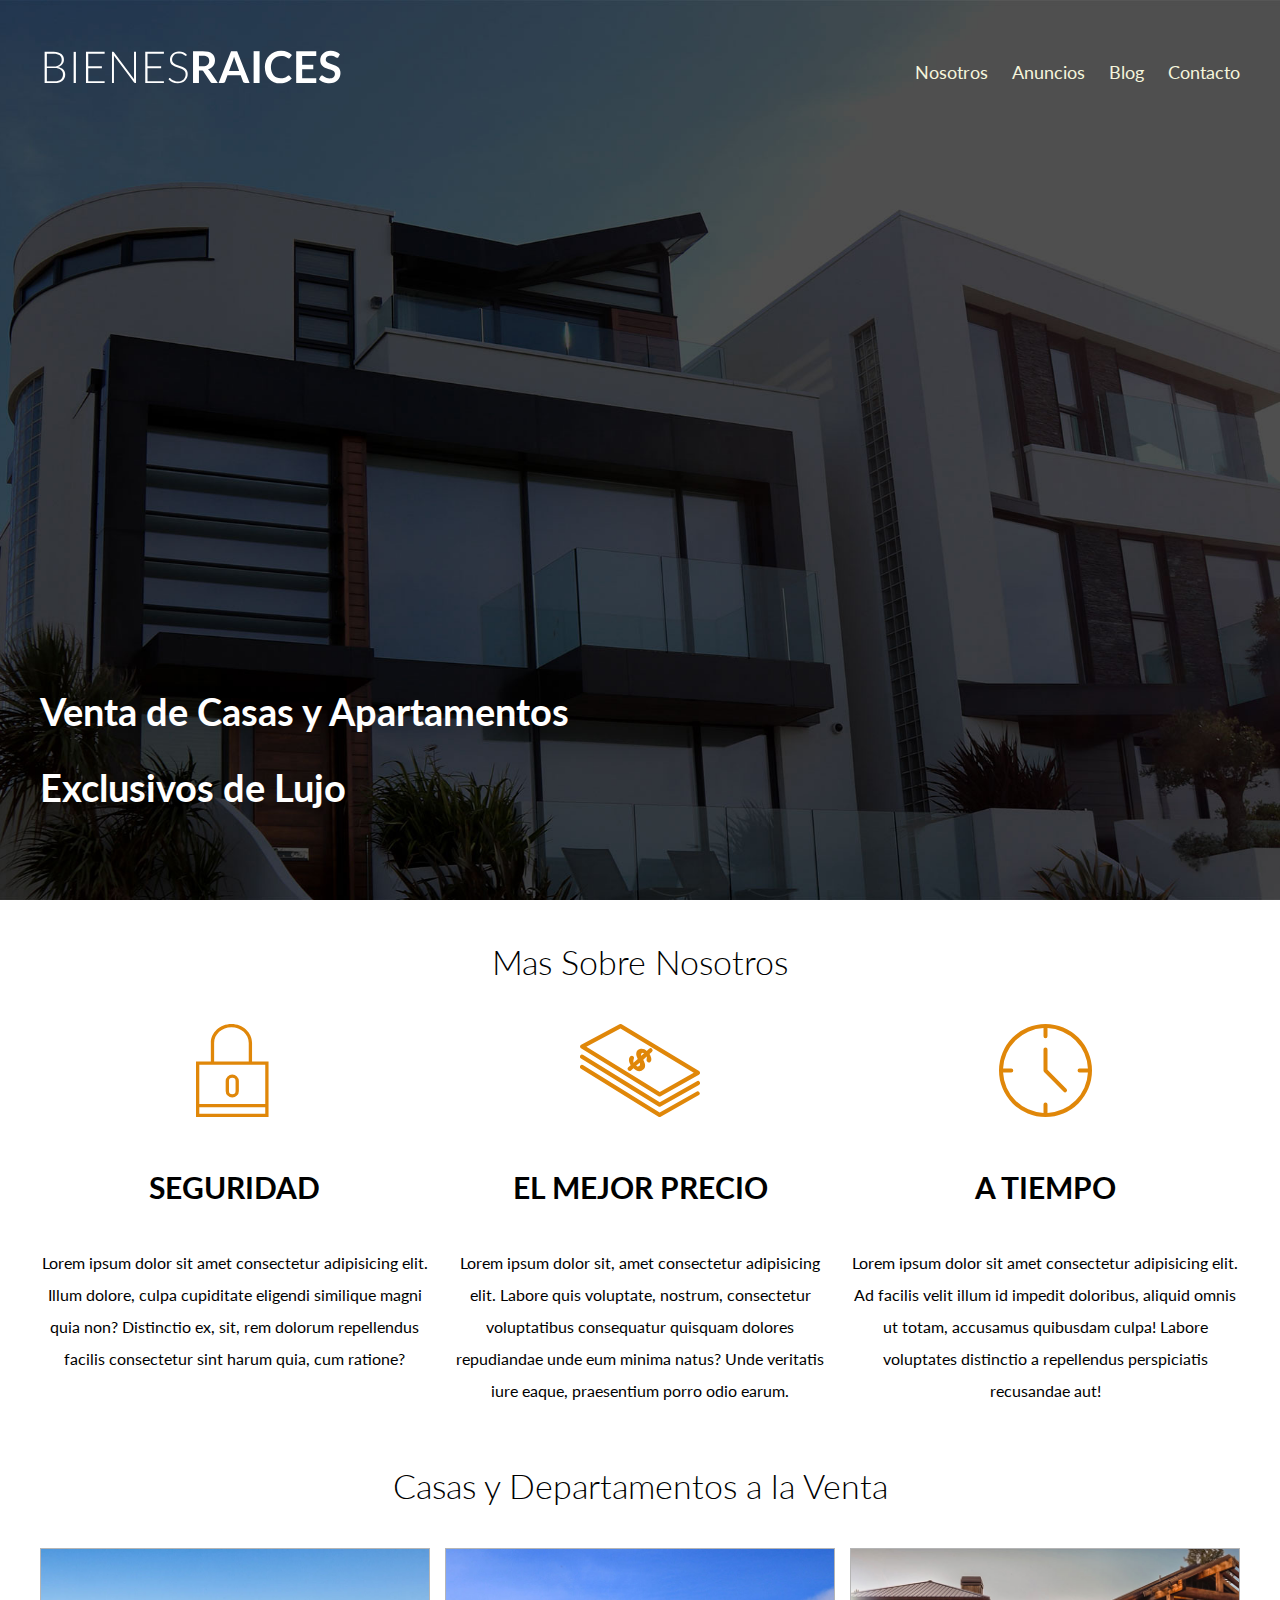
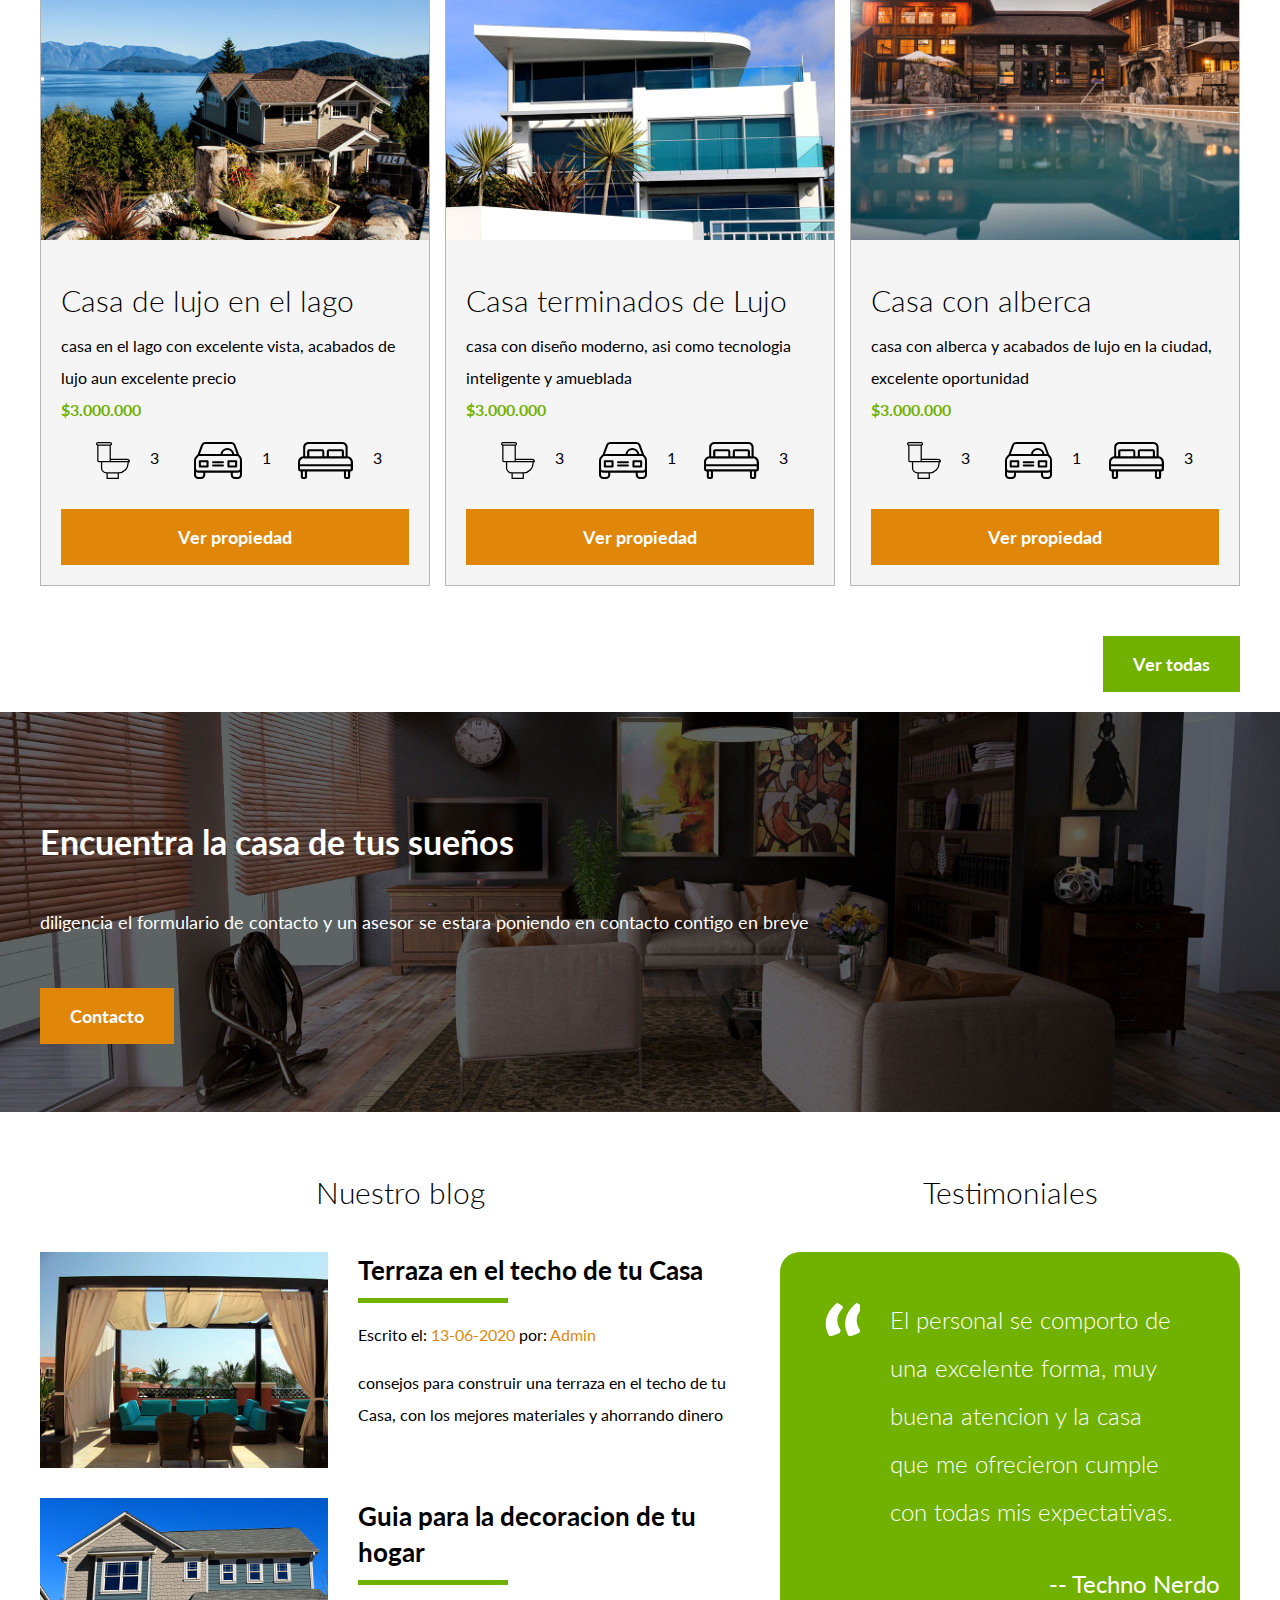
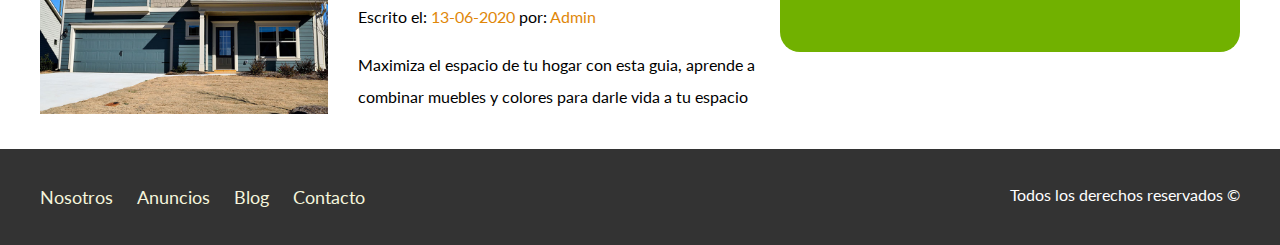
<file: index.html>
<!DOCTYPE html>
<html lang="es">
  <head>
    <meta charset="UTF-8" />
    <meta name="viewport" content="width=device-width, initial-scale=1.0" />
    <title>Bienes Raices</title>
    <link
      href="https://fonts.googleapis.com/css2?family=Lato:wght@300;400;700;900&display=swap"
      rel="stylesheet"/>
    <link rel="stylesheet" href="../css/normalize.css" />
    <link rel="stylesheet" href="../css/styles.css" />
  </head>
  <body>
    <header class="site-header inicio">
      <div class="contenedor contenido-header">
        <div class="barra">
          <a href="index.html" class="">
            <img src="../img/logo.svg" alt="Bienes Raices" />
          </a>

          <div class="mobile-menu">
            <a href="#navegacion">
              <img src="./img/barras.svg" alt="icono menu">
            </a>
          </div>
          
          <nav id="navegacion" class="navegacion">
            <a href="nosotros.html">Nosotros</a>
            <a href="anuncios.html">Anuncios</a>
            <a href="blog.html">Blog</a>
            <a href="contacto.html">Contacto</a>
          </nav>
        </div>
        <h1>Venta de Casas y Apartamentos Exclusivos de Lujo</h1>
      </div>
      <!-- final contenedor-->
    </header>

    <section class="seccion contenedor">
      <h2 class="fw-300 centrar-texto">Mas Sobre Nosotros</h2>
      <div class="iconos-nosotros">
        <div class="iconos">
          <img src="../img/icono1.svg" alt="Icono Seguridad" />
          <h3>seguridad</h3>
          <p>
            Lorem ipsum dolor sit amet consectetur adipisicing elit. Illum
            dolore, culpa cupiditate eligendi similique magni quia non?
            Distinctio ex, sit, rem dolorum repellendus facilis consectetur sint
            harum quia, cum ratione?
          </p>
        </div>
        <!--fin seccion seguridad-->
        <div class="iconos">
          <img src="../img/icono2.svg" alt="Icono Mejor Precio" />
          <h3>el mejor precio</h3>
          <p>
            Lorem ipsum dolor sit, amet consectetur adipisicing elit. Labore
            quis voluptate, nostrum, consectetur voluptatibus consequatur
            quisquam dolores repudiandae unde eum minima natus? Unde veritatis
            iure eaque, praesentium porro odio earum.
          </p>
        </div>
        <!--fin seccion Mejor Precio-->
        <div class="iconos">
          <img src="../img/icono3.svg" alt="Icono A Tiempo" />
          <h3>a tiempo</h3>
          <p>
            Lorem ipsum dolor sit amet consectetur adipisicing elit. Ad facilis
            velit illum id impedit doloribus, aliquid omnis ut totam, accusamus
            quibusdam culpa! Labore voluptates distinctio a repellendus
            perspiciatis recusandae aut!
          </p>
        </div>
      </div>
    </section>
    <!--Fin seccion mas sobre nosotros-->

    <main class="seccion contenedor">
      <h2 class="fw-300 centrar-texto">Casas y Departamentos a la Venta</h2>
      <div class="contenedor-anuncios">
        <div class="anuncios">
          <img src="../img/anuncio1.jpg" alt="" />
          <div class="contenido-anuncios">
            <h3 class="fw-300">Casa de lujo en el lago</h3>
            <p>
              casa en el lago con excelente vista, acabados de lujo aun
              excelente precio
            </p>
            <p class="precio">$3.000.000</p>
            <ul class="iconos-caracteristicas">
              <li>
                <img src="../img/icono_wc.svg" alt="" />
                <p>3</p>
              </li>
              <li>
                <img src="../img/icono_estacionamiento.svg" alt="" />
                <p>1</p>
              </li>
              <li>
                <img src="../img/icono_dormitorio.svg" alt="" />
                <p>3</p>
              </li>
            </ul>
            <a href="anuncio.html" class="boton boton-amarillo d-block">Ver propiedad</a>
          </div>
        </div>
        <div class="anuncios">
          <img src="../img/anuncio2.jpg" alt="" />
          <div class="contenido-anuncios">
            <h3 class="fw-300">Casa terminados de Lujo</h3>
            <p>
              casa con diseño moderno, asi como tecnologia inteligente y
              amueblada
            </p>
            <p class="precio">$3.000.000</p>
            <ul class="iconos-caracteristicas">
              <li>
                <img src="../img/icono_wc.svg" alt="" />
                <p>3</p>
              </li>
              <li>
                <img src="../img/icono_estacionamiento.svg" alt="" />
                <p>1</p>
              </li>
              <li>
                <img src="../img/icono_dormitorio.svg" alt="" />
                <p>3</p>
              </li>
            </ul>
            <a href="anuncio.html" class="boton boton-amarillo d-block">Ver propiedad</a>
          </div>
        </div>
        <div class="anuncios">
          <img src="../img/anuncio3.jpg" alt="" />
          <div class="contenido-anuncios">
            <h3 class="fw-300">Casa con alberca</h3>
            <p>
              casa con alberca y acabados de lujo en la ciudad, excelente
              oportunidad
            </p>
            <p class="precio">$3.000.000</p>
            <ul class="iconos-caracteristicas">
              <li>
                <img src="../img/icono_wc.svg" alt="" />
                <p>3</p>
              </li>
              <li>
                <img src="../img/icono_estacionamiento.svg" alt="" />
                <p>1</p>
              </li>
              <li>
                <img src="../img/icono_dormitorio.svg" alt="" />
                <p>3</p>
              </li>
            </ul>
            <a href="anuncio.html" class="boton boton-amarillo d-block">Ver propiedad</a>
          </div>
        </div>
      </div>
      <div class="ver-todas">
        <a href="anuncios.html" class="boton boton-verde">Ver todas</a>
      </div>
    </main>
    <!--final del main-->

    <section class="imagen-contacto">
      <div class="contenedor contenido-contacto">
        <h2>Encuentra la casa de tus sueños</h2>
        <p>
          diligencia el formulario de contacto y un asesor se estara poniendo en
          contacto contigo en breve
        </p>
        <a href="contacto.html" class="boton boton-amarillo">Contacto</a>
      </div>
    </section><!--final Encuentra la casa de tus sueños-->

    <div class="seccion-inferior contenedor seccion">
      <section class="blog">
        <h3 class="centrar-texto fw-300">Nuestro blog</h3>
        <article class="entrada-blog">
          <div class="imagen">
            <img src="../img/blog1.jpg" alt="" />
          </div>

          <div class="texto-entrada">
            <a href=entrada.html">
              <h4>Terraza en el techo de tu Casa</h4>
            </a>
            <p>Escrito el: <span>13-06-2020</span> por: <span>Admin</span></p>
            <p>
              consejos para construir una terraza en el techo de tu Casa, con
              los mejores materiales y ahorrando dinero
            </p>
          </div>
        </article>

        <article class="entrada-blog">
          <div class="imagen">
            <img src="../img/anuncio4.jpg" alt="" />
          </div>

          <div class="texto-entrada">
            <a href="entrada.html">
              <h4>Guia para la decoracion de tu hogar</h4>
            </a>
            <p>Escrito el: <span>13-06-2020</span> por: <span>Admin</span></p>
            <p>
              Maximiza el espacio de tu hogar con esta guia, aprende a combinar
              muebles y colores para darle vida a tu espacio
            </p>
          </div>
        </article>
      </section>
      <!--fin seccion Nuestro Blog-->

      <section class="testimoniales">
        <h3 class="centrar-texto fw-300">Testimoniales</h3>
        <div class="testimonial">
          <blockquote>
            El personal se comporto de una excelente forma, muy buena atencion y
            la casa que me ofrecieron cumple con todas mis expectativas.
          </blockquote>
          <p>-- Techno Nerdo</p>
        </div>       
      </section>
      <!--final seccion testimoniales-->
    </div>

    <footer class="site-footer seccion">
      <div class="contenedor contenedor-footer">
        <nav class="navegacion">
          <a href="nosotros.html">Nosotros</a>
          <a href="anuncios.html">Anuncios</a>
          <a href="blog.html">Blog</a>
          <a href="contacto.html">Contacto</a>
        </nav>
        <p class="copyright">Todos los derechos reservados &copy;</p>
      </div>
    </footer>
  </body>
</html>
</file>
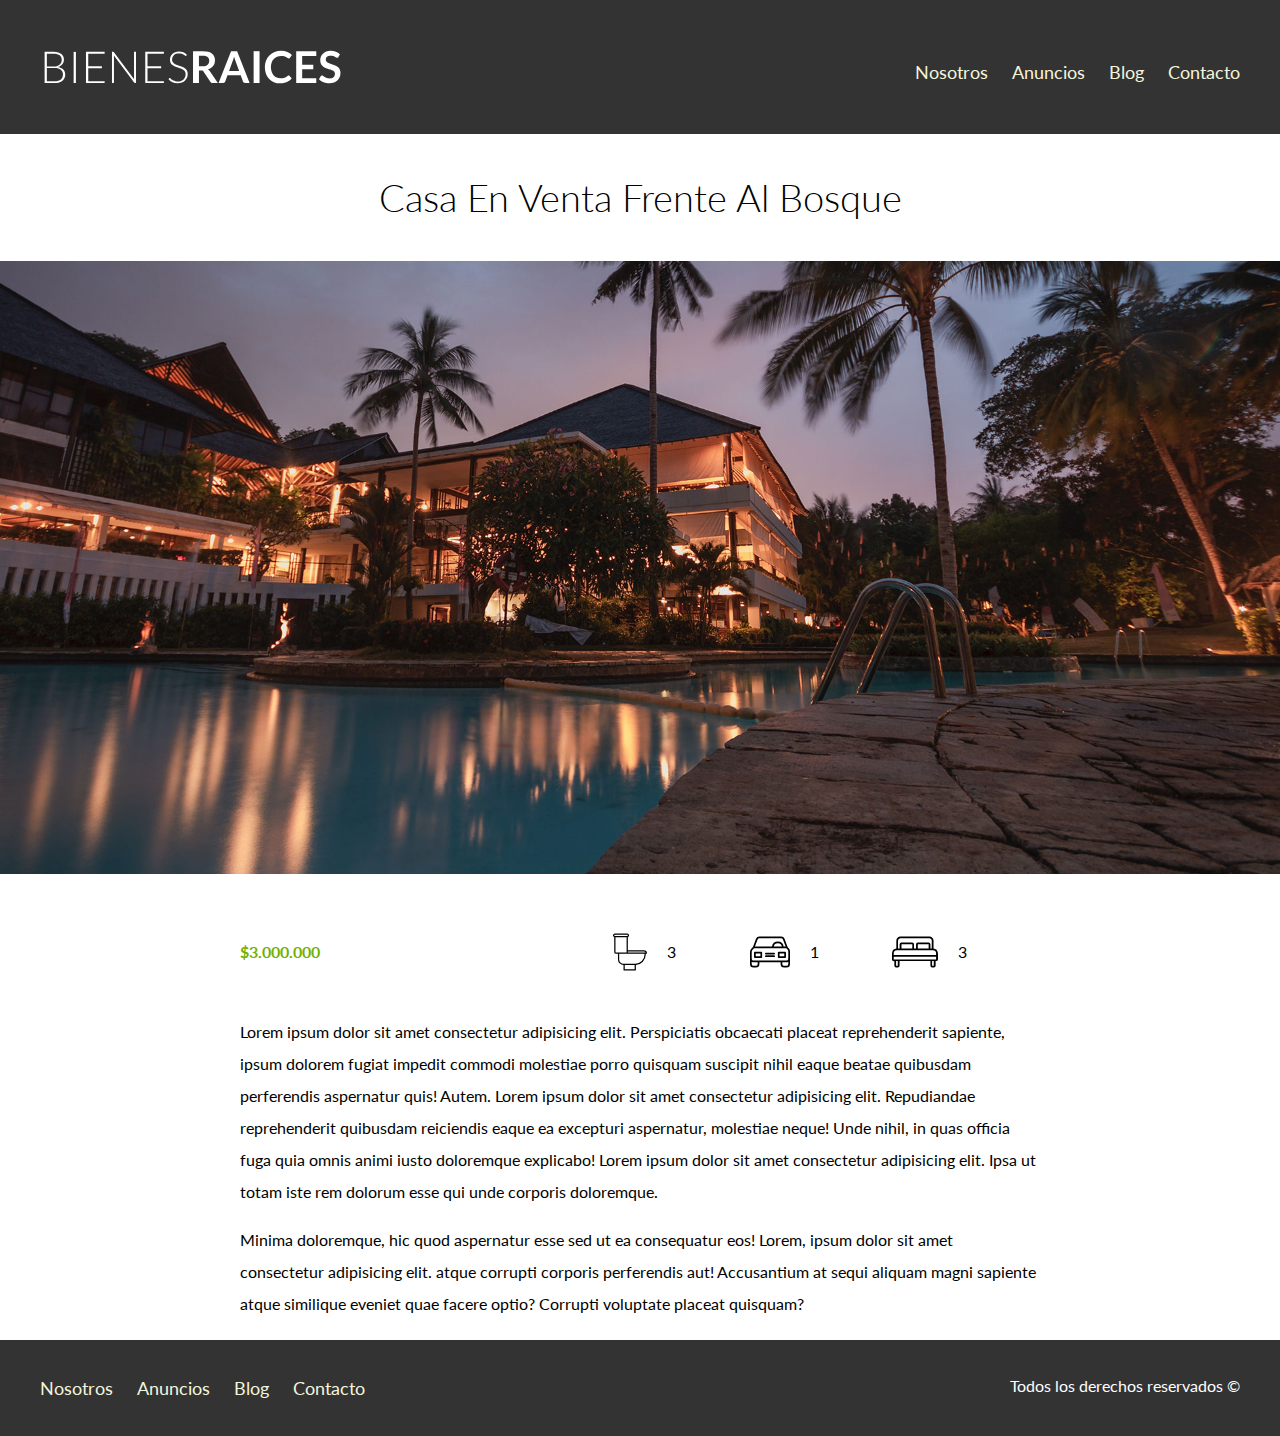
<file: anuncio.html>
<!DOCTYPE html>
<html lang="es">
  <head>
    <meta charset="UTF-8" />
    <meta name="viewport" content="width=device-width, initial-scale=1.0" />
    <title>Anuncios</title>
    <link
      href="https://fonts.googleapis.com/css2?family=Lato:wght@300;400;700;900&display=swap"
      rel="stylesheet"
    />
    <link rel="stylesheet" href="../css/normalize.css" />
    <link rel="stylesheet" href="../css/styles.css" />
  </head>
  <body>
    <header class="site-header">
      <div class="contenedor contenido-header">
        <div class="barra">
          <a href="index.html" class="">
            <img src="../img/logo.svg" alt="Bienes Raices" />
          </a>
          <div class="mobile-menu">
            <a href="#navegacion">
              <img src="./img/barras.svg" alt="icono menu" />
            </a>
          </div>

          <nav id="navegacion" class="navegacion">
            <a href="nosotros.html">Nosotros</a>
            <a href="anuncios.html">Anuncios</a>
            <a href="blog.html">Blog</a>
            <a href="contacto.html">Contacto</a>
          </nav>
        </div>
      </div>
      <!-- final contenedor-->
    </header>

    <h1 class="fw-300 centrar-texto">Casa En Venta Frente Al Bosque</h1>
    <img src="../img/destacada.jpg" alt="" />

    <main class="contenedor seccion contenido-centrado">
      <div class="resumen-propiedad">
        <p class="precio">$3.000.000</p>
        <ul class="iconos-caracteristicas">
          <li>
            <img src="../img/icono_wc.svg" alt="" />
            <p>3</p>
          </li>
          <li>
            <img src="../img/icono_estacionamiento.svg" alt="" />
            <p>1</p>
          </li>
          <li>
            <img src="../img/icono_dormitorio.svg" alt="" />
            <p>3</p>
          </li>
        </ul>
      </div>
      <!-- resumen propiedad -->
      <p>
        Lorem ipsum dolor sit amet consectetur adipisicing elit. Perspiciatis
        obcaecati placeat reprehenderit sapiente, ipsum dolorem fugiat impedit
        commodi molestiae porro quisquam suscipit nihil eaque beatae quibusdam
        perferendis aspernatur quis! Autem. Lorem ipsum dolor sit amet
        consectetur adipisicing elit. Repudiandae reprehenderit quibusdam
        reiciendis eaque ea excepturi aspernatur, molestiae neque! Unde nihil,
        in quas officia fuga quia omnis animi iusto doloremque explicabo! Lorem
        ipsum dolor sit amet consectetur adipisicing elit. Ipsa ut totam iste
        rem dolorum esse qui unde corporis doloremque.
      </p>

      <p>
        Minima doloremque, hic quod aspernatur esse sed ut ea consequatur eos!
        Lorem, ipsum dolor sit amet consectetur adipisicing elit. atque corrupti
        corporis perferendis aut! Accusantium at sequi aliquam magni sapiente
        atque similique eveniet quae facere optio? Corrupti voluptate placeat
        quisquam?
      </p>
    </main>

    <footer class="site-footer seccion">
      <div class="contenedor contenedor-footer">
        <nav class="navegacion">
          <a href="nosotros.html">Nosotros</a>
          <a href="anuncios.html">Anuncios</a>
          <a href="blog.html">Blog</a>
          <a href="contacto.html">Contacto</a>
        </nav>
        <p class="copyright">Todos los derechos reservados &copy;</p>
      </div>
    </footer>
  </body>
</html>
</file>
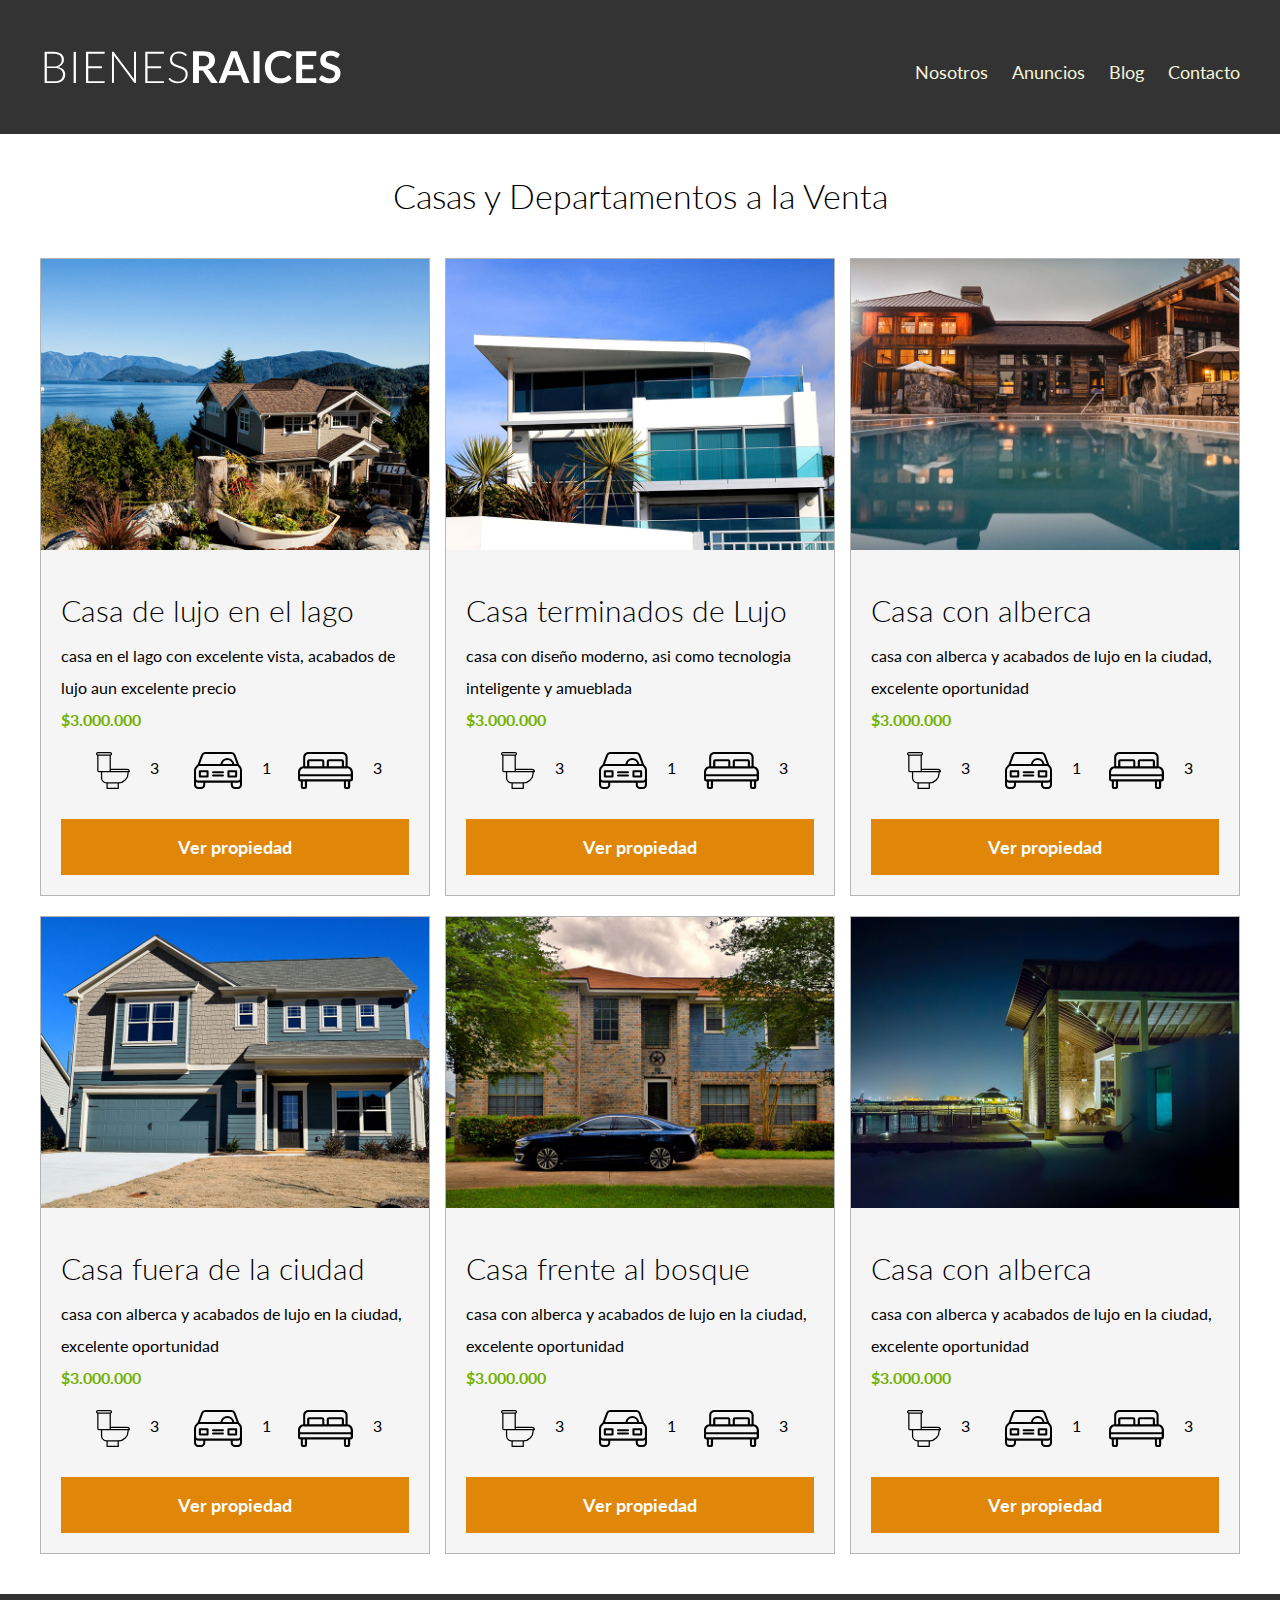
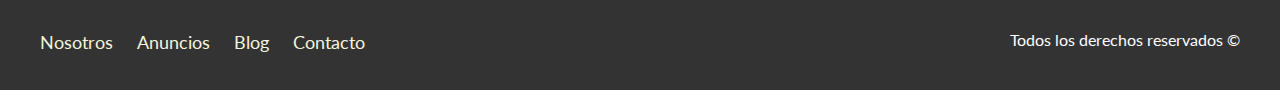
<file: anuncios.html>
<!DOCTYPE html>
<html lang="es">
  <head>
    <meta charset="UTF-8" />
    <meta name="viewport" content="width=device-width, initial-scale=1.0" />
    <title>Anuncios</title>
    <link
      href="https://fonts.googleapis.com/css2?family=Lato:wght@300;400;700;900&display=swap"
      rel="stylesheet"
    />
    <link rel="stylesheet" href="../css/normalize.css" />
    <link rel="stylesheet" href="../css/styles.css" />
  </head>
  <body>
    <header class="site-header">
      <div class="contenedor contenido-header">
        <div class="barra">
          <a href="index.html" class="">
            <img src="../img/logo.svg" alt="Bienes Raices" />
          </a>
          <div class="mobile-menu">
            <a href="#navegacion">
              <img src="./img/barras.svg" alt="icono menu" />
            </a>
          </div>

          <nav id="navegacion" class="navegacion">
            <a href="nosotros.html">Nosotros</a>
            <a href="anuncios.html">Anuncios</a>
            <a href="blog.html">Blog</a>
            <a href="contacto.html">Contacto</a>
          </nav>
        </div>
      </div>
      <!-- final contenedor-->
    </header>

    <main class="seccion contenedor">
      <h2 class="fw-300 centrar-texto">Casas y Departamentos a la Venta</h2>
      <div class="contenedor-anuncios">
        <div class="anuncios">
          <img src="../img/anuncio1.jpg" alt="" />
          <div class="contenido-anuncios">
            <h3 class="fw-300">Casa de lujo en el lago</h3>
            <p>
              casa en el lago con excelente vista, acabados de lujo aun
              excelente precio
            </p>
            <p class="precio">$3.000.000</p>
            <ul class="iconos-caracteristicas">
              <li>
                <img src="../img/icono_wc.svg" alt="" />
                <p>3</p>
              </li>
              <li>
                <img src="../img/icono_estacionamiento.svg" alt="" />
                <p>1</p>
              </li>
              <li>
                <img src="../img/icono_dormitorio.svg" alt="" />
                <p>3</p>
              </li>
            </ul>
            <a href="#" class="boton boton-amarillo d-block">Ver propiedad</a>
          </div>
        </div>
        <div class="anuncios">
          <img src="../img/anuncio2.jpg" alt="" />
          <div class="contenido-anuncios">
            <h3 class="fw-300">Casa terminados de Lujo</h3>
            <p>
              casa con diseño moderno, asi como tecnologia inteligente y
              amueblada
            </p>
            <p class="precio">$3.000.000</p>
            <ul class="iconos-caracteristicas">
              <li>
                <img src="../img/icono_wc.svg" alt="" />
                <p>3</p>
              </li>
              <li>
                <img src="../img/icono_estacionamiento.svg" alt="" />
                <p>1</p>
              </li>
              <li>
                <img src="../img/icono_dormitorio.svg" alt="" />
                <p>3</p>
              </li>
            </ul>
            <a href="#" class="boton boton-amarillo d-block">Ver propiedad</a>
          </div>
        </div>
        <div class="anuncios">
          <img src="../img/anuncio3.jpg" alt="" />
          <div class="contenido-anuncios">
            <h3 class="fw-300">Casa con alberca</h3>
            <p>
              casa con alberca y acabados de lujo en la ciudad, excelente
              oportunidad
            </p>
            <p class="precio">$3.000.000</p>
            <ul class="iconos-caracteristicas">
              <li>
                <img src="../img/icono_wc.svg" alt="" />
                <p>3</p>
              </li>
              <li>
                <img src="../img/icono_estacionamiento.svg" alt="" />
                <p>1</p>
              </li>
              <li>
                <img src="../img/icono_dormitorio.svg" alt="" />
                <p>3</p>
              </li>
            </ul>
            <a href="#" class="boton boton-amarillo d-block">Ver propiedad</a>
          </div>
        </div>
        <div class="anuncios">
          <img src="../img/anuncio4.jpg" alt="" />
          <div class="contenido-anuncios">
            <h3 class="fw-300">Casa fuera de la ciudad</h3>
            <p>
              casa con alberca y acabados de lujo en la ciudad, excelente
              oportunidad
            </p>
            <p class="precio">$3.000.000</p>
            <ul class="iconos-caracteristicas">
              <li>
                <img src="../img/icono_wc.svg" alt="" />
                <p>3</p>
              </li>
              <li>
                <img src="../img/icono_estacionamiento.svg" alt="" />
                <p>1</p>
              </li>
              <li>
                <img src="../img/icono_dormitorio.svg" alt="" />
                <p>3</p>
              </li>
            </ul>
            <a href="#" class="boton boton-amarillo d-block">Ver propiedad</a>
          </div>
        </div>
        <div class="anuncios">
          <img src="../img/anuncio5.jpg" alt="" />
          <div class="contenido-anuncios">
            <h3 class="fw-300">Casa frente al bosque</h3>
            <p>
              casa con alberca y acabados de lujo en la ciudad, excelente
              oportunidad
            </p>
            <p class="precio">$3.000.000</p>
            <ul class="iconos-caracteristicas">
              <li>
                <img src="../img/icono_wc.svg" alt="" />
                <p>3</p>
              </li>
              <li>
                <img src="../img/icono_estacionamiento.svg" alt="" />
                <p>1</p>
              </li>
              <li>
                <img src="../img/icono_dormitorio.svg" alt="" />
                <p>3</p>
              </li>
            </ul>
            <a href="#" class="boton boton-amarillo d-block">Ver propiedad</a>
          </div>
        </div>
        <div class="anuncios">
          <img src="../img/anuncio6.jpg" alt="" />
          <div class="contenido-anuncios">
            <h3 class="fw-300">Casa con alberca</h3>
            <p>
              casa con alberca y acabados de lujo en la ciudad, excelente
              oportunidad
            </p>
            <p class="precio">$3.000.000</p>
            <ul class="iconos-caracteristicas">
              <li>
                <img src="../img/icono_wc.svg" alt="" />
                <p>3</p>
              </li>
              <li>
                <img src="../img/icono_estacionamiento.svg" alt="" />
                <p>1</p>
              </li>
              <li>
                <img src="../img/icono_dormitorio.svg" alt="" />
                <p>3</p>
              </li>
            </ul>
            <a href="#" class="boton boton-amarillo d-block">Ver propiedad</a>
          </div>
        </div>
      </div>
    </main>
    <!--final del main-->

    <footer class="site-footer seccion">
      <div class="contenedor contenedor-footer">
        <nav class="navegacion">
          <a href="nosotros.html">Nosotros</a>
          <a href="anuncios.html">Anuncios</a>
          <a href="blog.html">Blog</a>
          <a href="contacto.html">Contacto</a>
        </nav>
        <p class="copyright">Todos los derechos reservados &copy;</p>
      </div>
    </footer>
  </body>
</html>
</file>
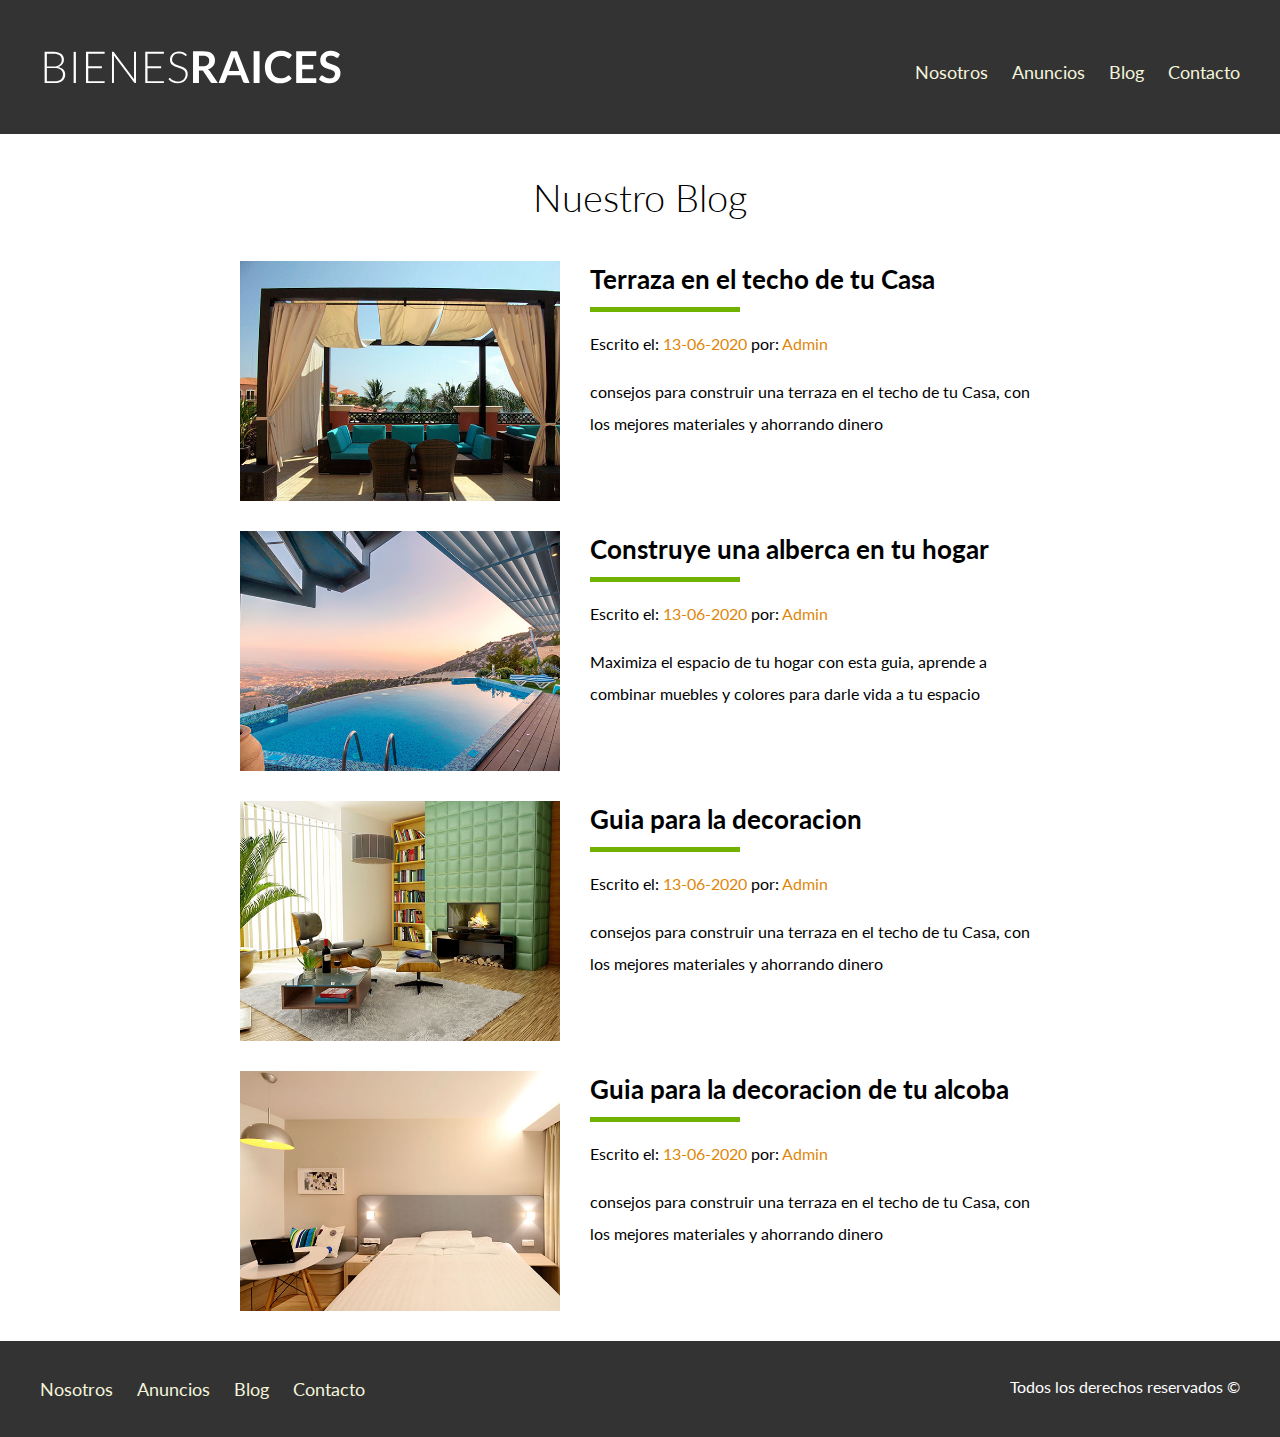
<file: blog.html>
<!DOCTYPE html>
<html lang="es">
  <head>
    <meta charset="UTF-8" />
    <meta name="viewport" content="width=device-width, initial-scale=1.0" />
    <title>Blog</title>
    <link
      href="https://fonts.googleapis.com/css2?family=Lato:wght@300;400;700;900&display=swap"
      rel="stylesheet"
    />
    <link rel="stylesheet" href="../css/normalize.css" />
    <link rel="stylesheet" href="../css/styles.css" />
  </head>
  <body>
    <header class="site-header">
      <div class="contenedor contenido-header">
        <div class="barra">
          <a href="index.html" class="">
            <img src="../img/logo.svg" alt="Bienes Raices" />
          </a>
         <div class="mobile-menu">
            <a href="#navegacion">
              <img src="./img/barras.svg" alt="icono menu">
            </a>
          </div>
          
          <nav id="navegacion" class="navegacion">
            <a href="nosotros.html">Nosotros</a>
            <a href="anuncios.html">Anuncios</a>
            <a href="blog.html">Blog</a>
            <a href="contacto.html">Contacto</a>
          </nav>
        </div>
      </div>
      <!-- final contenedor-->
    </header>

    <main class="contenedor seccion contenido-centrado">
      <h1 class="fw-300 centrar-texto">Nuestro Blog</h1>
       <article class="entrada-blog">
          <div class="imagen">
            <img src="../img/blog1.jpg" alt="" />
          </div>

          <div class="texto-entrada">
            <a href="entrada.html">
              <h4>Terraza en el techo de tu Casa</h4>
            </a>
            <p>Escrito el: <span>13-06-2020</span> por: <span>Admin</span></p>
            <p>
              consejos para construir una terraza en el techo de tu Casa, con
              los mejores materiales y ahorrando dinero
            </p>
          </div>
        </article>

        <article class="entrada-blog">
          <div class="imagen">
            <img src="../img/blog2.jpg" alt="" />
          </div>

          <div class="texto-entrada">
            <a href="entrada.html">
              <h4>Construye una alberca en tu hogar</h4>
            </a>
            <p>Escrito el: <span>13-06-2020</span> por: <span>Admin</span></p>
            <p>
              Maximiza el espacio de tu hogar con esta guia, aprende a combinar
              muebles y colores para darle vida a tu espacio
            </p>
          </div>
        </article>

        <article class="entrada-blog">
          <div class="imagen">
            <img src="../img/blog3.jpg" alt="" />
          </div>

          <div class="texto-entrada">
            <a href="entrada.html">
              <h4>Guia para la decoracion</h4>
            </a>
            <p>Escrito el: <span>13-06-2020</span> por: <span>Admin</span></p>
            <p>
              consejos para construir una terraza en el techo de tu Casa, con
              los mejores materiales y ahorrando dinero
            </p>
          </div>
        </article>

        <article class="entrada-blog">
          <div class="imagen">
            <img src="../img/blog4.jpg" alt="" />
          </div>

          <div class="texto-entrada">
            <a href="entrada.html"">
              <h4>Guia para la decoracion de tu alcoba</h4>
            </a>
            <p>Escrito el: <span>13-06-2020</span> por: <span>Admin</span></p>
            <p>
              consejos para construir una terraza en el techo de tu Casa, con
              los mejores materiales y ahorrando dinero
            </p>
          </div>
        </article>
    </main>

    <footer class="site-footer seccion">
      <div class="contenedor contenedor-footer">
        <nav class="navegacion">
          <a href="nosotros.html">Nosotros</a>
          <a href="anuncios.html">Anuncios</a>
          <a href="blog.html">Blog</a>
          <a href="contacto.html">Contacto</a>
        </nav>
        <p class="copyright">Todos los derechos reservados &copy;</p>
      </div>
    </footer>
  </body>
</html>
</file>
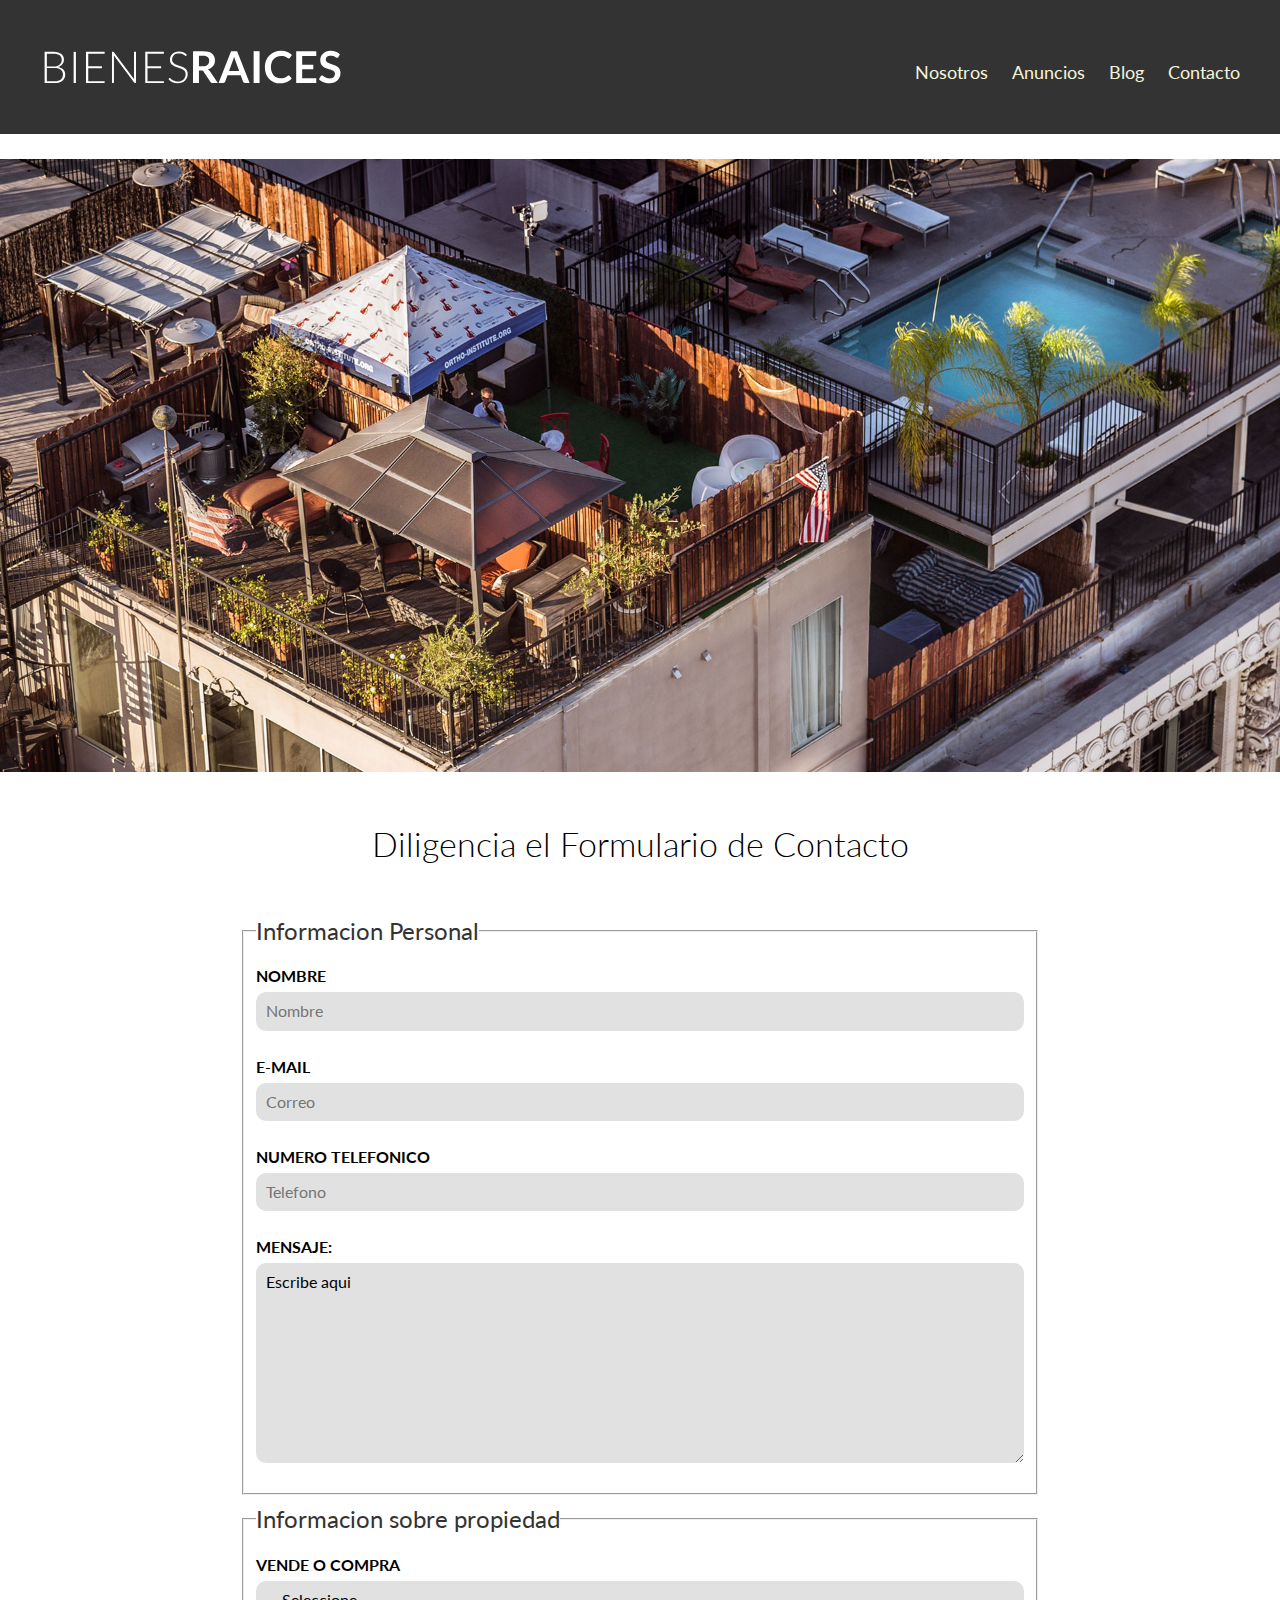
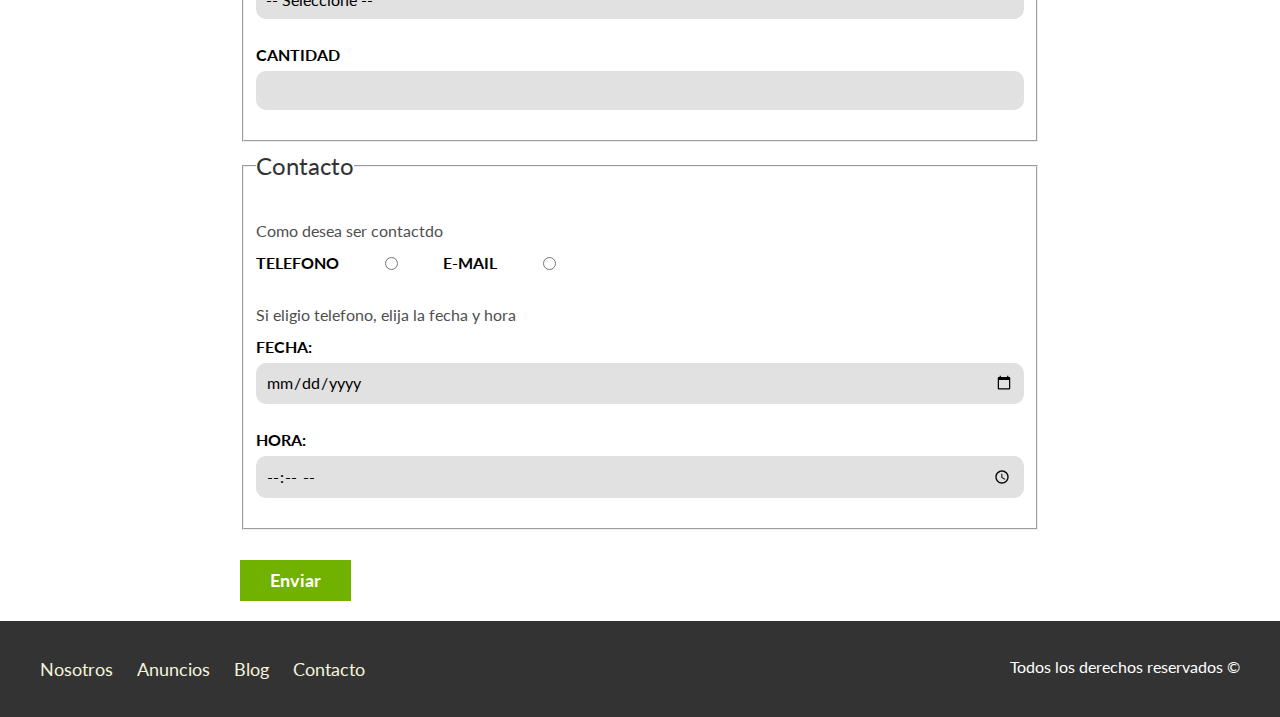
<file: contacto.html>
<!DOCTYPE html>
<html lang="es">
  <head>
    <meta charset="UTF-8" />
    <meta name="viewport" content="width=device-width, initial-scale=1.0" />
    <title>Contacto</title>
    <link
      href="https://fonts.googleapis.com/css2?family=Lato:wght@300;400;700;900&display=swap"
      rel="stylesheet"
    />
    <link rel="stylesheet" href="../css/normalize.css" />
    <link rel="stylesheet" href="../css/styles.css" />
  </head>
  <body>
    <header class="site-header">
      <div class="contenedor contenido-header">
        <div class="barra">
          <a href="index.html" class="">
            <img src="../img/logo.svg" alt="Bienes Raices" />
          </a>
          <div class="mobile-menu">
            <a href="#navegacion">
              <img src="./img/barras.svg" alt="icono menu">
            </a>
          </div>
          
          <nav id="navegacion" class="navegacion">
            <a href="nosotros.html">Nosotros</a>
            <a href="anuncios.html">Anuncios</a>
            <a href="blog.html">Blog</a>
            <a href="contacto.html">Contacto</a>
          </nav>
        </div>
      </div>
      <!-- final contenedor-->
    </header>

    <h1 class="fw-300 centrar-texto"></h1>
    <img src="../img/destacada3.jpg" alt="imagen principal" />

    <main class="contenedor seccion contenido-centrado">
      <h2 class="fw-300 centrar-texto">Diligencia el Formulario de Contacto</h2>

      <form action="">
        <fieldset>
          <legend>Informacion Personal</legend>
          <label for="nombre">Nombre</label>
          <input type="text" id="nombre" placeholder="Nombre" />

          <label for="email">E-Mail</label>
          <input type="email" id="email" placeholder="Correo" />

          <label for="phone">Numero Telefonico</label>
          <input type="tel" id="phone" placeholder="Telefono" />

          <label for="mensaje">Mensaje: </label>
          <textarea name="" id="mensaje" cols="30" rows="10">
Escribe aqui</textarea
          >
        </fieldset>

        <fieldset>
          <legend>Informacion sobre propiedad</legend>
          <label for="opciones">Vende o Compra</label>
          <select name="" id="opciones">
            <option value="" disabled selected>-- Seleccione --</option>
            <option value="Compra">Compra</option>
            <option value="Vende">Vende</option>
          </select>

          <label for="cantidad">Cantidad</label>
          <input type="number" id="cantidad" min="0" maxi="10" />
        </fieldset>

        <fieldset>
          <legend>Contacto</legend>
          <p>Como desea ser contactdo</p>
          <div class="forma-contacto">
            <label for="telefono">Telefono</label>
            <input
              type="radio"
              id="telefono"
              name="contacto"
              value="telefono"
            />

            <label for="email">E-Mail</label>
            <input type="radio" id="email" name="contacto" value="email" />
          </div>

          <p>Si eligio telefono, elija la fecha y hora</p>
          <label for="fecha">Fecha:</label>
          <input type="date" />

          <label for="hora">Hora:</label>
          <input type="time" min="09:00" max="17:30" />
        </fieldset>

        <input type="submit" value="Enviar" class="boton boton-verde" />
      </form>
    </main>

    <footer class="site-footer seccion">
      <div class="contenedor contenedor-footer">
        <nav class="navegacion">
          <a href="nosotros.html">Nosotros</a>
          <a href="anuncios.html">Anuncios</a>
          <a href="blog.html">Blog</a>
          <a href="contacto.html">Contacto</a>
        </nav>
        <p class="copyright">Todos los derechos reservados &copy;</p>
      </div>
    </footer>
  </body>
</html>
</file>
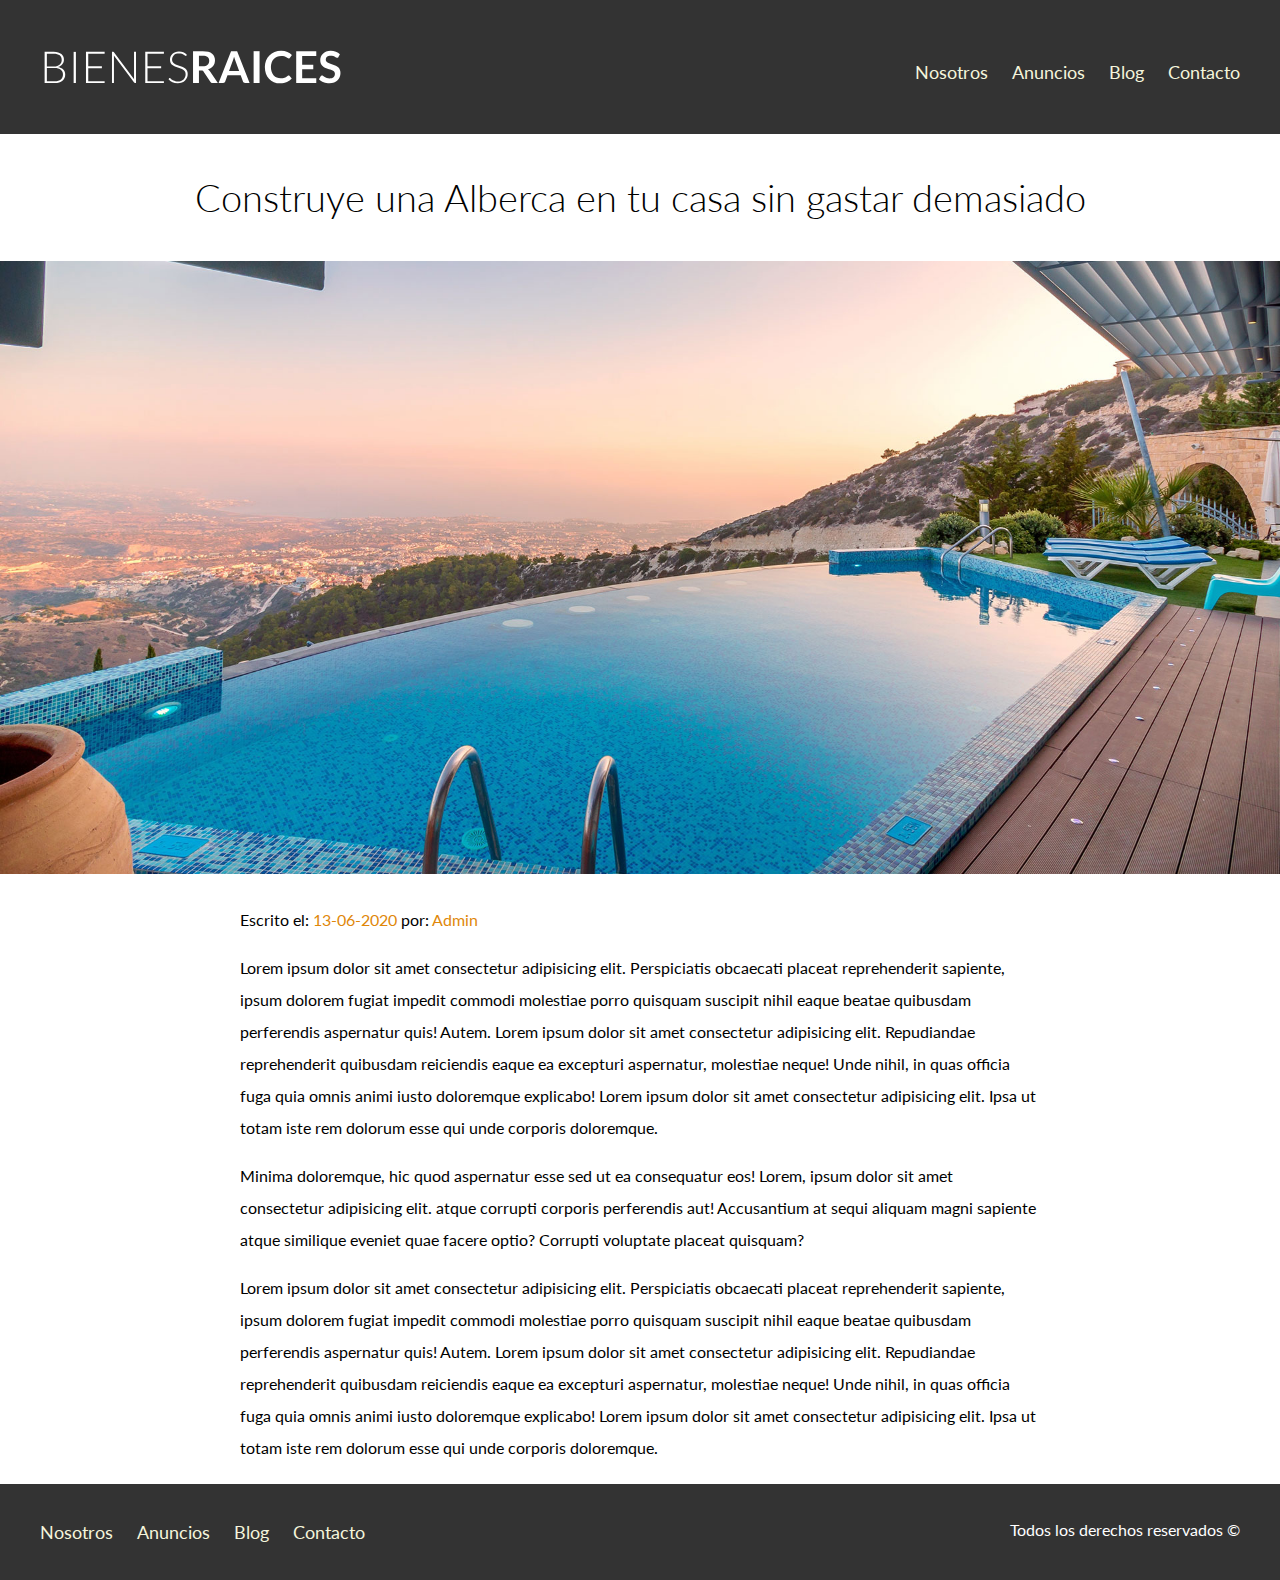
<file: entrada.html>
<!DOCTYPE html>
<html lang="es">
  <head>
    <meta charset="UTF-8" />
    <meta name="viewport" content="width=device-width, initial-scale=1.0" />
    <title>Anuncios</title>
    <link
      href="https://fonts.googleapis.com/css2?family=Lato:wght@300;400;700;900&display=swap"
      rel="stylesheet"
    />
    <link rel="stylesheet" href="../css/normalize.css" />
    <link rel="stylesheet" href="../css/styles.css" />
  </head>
  <body>
    <header class="site-header">
      <div class="contenedor contenido-header">
        <div class="barra">
          <a href="index.html" class="">
            <img src="../img/logo.svg" alt="Bienes Raices" />
          </a>
          <div class="mobile-menu">
            <a href="#navegacion">
              <img src="./img/barras.svg" alt="icono menu">
            </a>
          </div>
          
          <nav id="navegacion" class="navegacion">
            <a href="nosotros.html">Nosotros</a>
            <a href="anuncios.html">Anuncios</a>
            <a href="blog.html">Blog</a>
            <a href="contacto.html">Contacto</a>
          </nav>
        </div>
      </div>
      <!-- final contenedor-->
    </header>

    <h1 class="fw-300 centrar-texto">Construye una Alberca en tu casa sin gastar demasiado</h1>
    <img src="../img/destacada2.jpg" alt="Imagen principal" />

    <main class="contenedor seccion contenido-centrado texto-entrada">
      <p>Escrito el: <span>13-06-2020</span> por: <span>Admin</span></p>
      <p>
        Lorem ipsum dolor sit amet consectetur adipisicing elit. Perspiciatis
        obcaecati placeat reprehenderit sapiente, ipsum dolorem fugiat impedit
        commodi molestiae porro quisquam suscipit nihil eaque beatae quibusdam
        perferendis aspernatur quis! Autem. Lorem ipsum dolor sit amet
        consectetur adipisicing elit. Repudiandae reprehenderit quibusdam
        reiciendis eaque ea excepturi aspernatur, molestiae neque! Unde nihil,
        in quas officia fuga quia omnis animi iusto doloremque explicabo! Lorem
        ipsum dolor sit amet consectetur adipisicing elit. Ipsa ut totam iste
        rem dolorum esse qui unde corporis doloremque.
      </p>

      <p>
        Minima doloremque, hic quod aspernatur esse sed ut ea consequatur eos!
        Lorem, ipsum dolor sit amet consectetur adipisicing elit. atque corrupti
        corporis perferendis aut! Accusantium at sequi aliquam magni sapiente
        atque similique eveniet quae facere optio? Corrupti voluptate placeat
        quisquam?
      </p>

        <p>
        Lorem ipsum dolor sit amet consectetur adipisicing elit. Perspiciatis
        obcaecati placeat reprehenderit sapiente, ipsum dolorem fugiat impedit
        commodi molestiae porro quisquam suscipit nihil eaque beatae quibusdam
        perferendis aspernatur quis! Autem. Lorem ipsum dolor sit amet
        consectetur adipisicing elit. Repudiandae reprehenderit quibusdam
        reiciendis eaque ea excepturi aspernatur, molestiae neque! Unde nihil,
        in quas officia fuga quia omnis animi iusto doloremque explicabo! Lorem
        ipsum dolor sit amet consectetur adipisicing elit. Ipsa ut totam iste
        rem dolorum esse qui unde corporis doloremque.
      </p>
      
    </main>

    <footer class="site-footer seccion">
      <div class="contenedor contenedor-footer">
        <nav class="navegacion">
          <a href="nosotros.html">Nosotros</a>
          <a href="anuncios.html">Anuncios</a>
          <a href="blog.html">Blog</a>
          <a href="contacto.html">Contacto</a>
        </nav>
        <p class="copyright">Todos los derechos reservados &copy;</p>
      </div>
    </footer>
  </body>
</html>
</file>
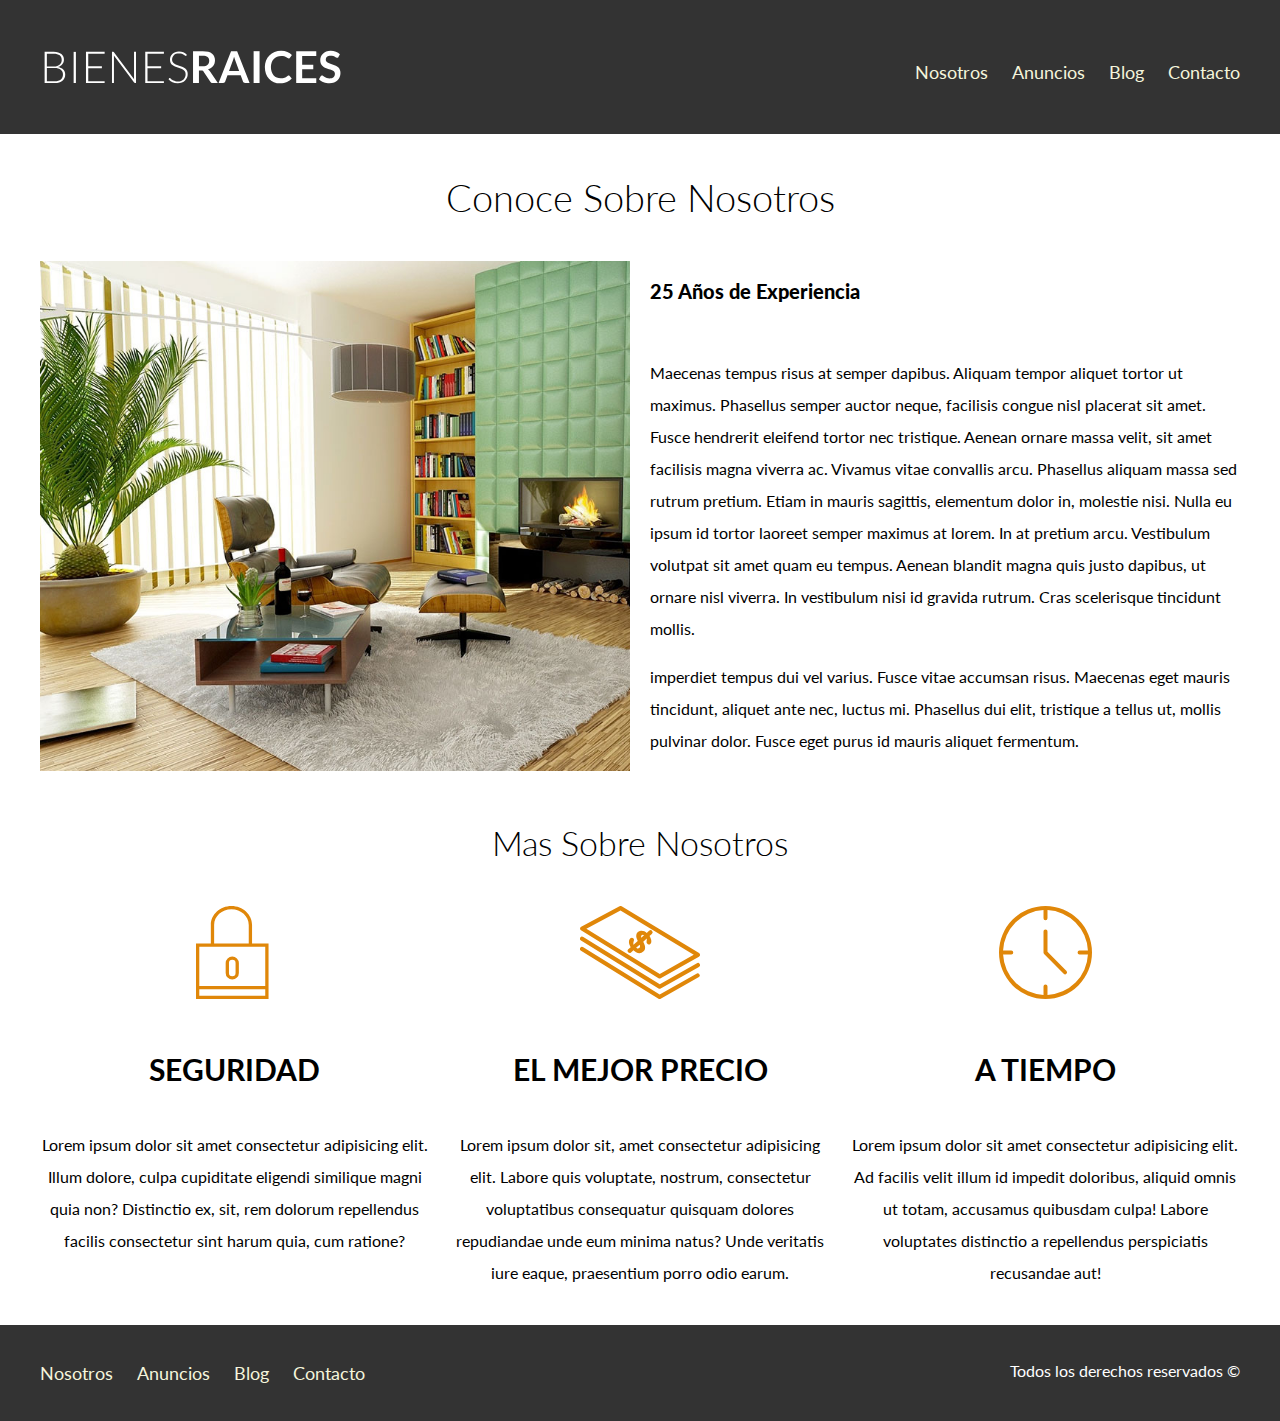
<file: nosotros.html>
<!DOCTYPE html>
<html lang="es">
  <head>
    <meta charset="UTF-8" />
    <meta name="viewport" content="width=device-width, initial-scale=1.0" />
    <title>Nosotros</title>
    <link
      href="https://fonts.googleapis.com/css2?family=Lato:wght@300;400;700;900&display=swap"
      rel="stylesheet"
    />
    <link rel="stylesheet" href="../css/normalize.css" />
    <link rel="stylesheet" href="../css/styles.css" />
  </head>
  <body>
    <header class="site-header">
      <div class="contenedor contenido-header">
        <div class="barra">
          <a href="index.html" class="">
            <img src="../img/logo.svg" alt="Bienes Raices" />
          </a>
          <div class="mobile-menu">
            <a href="#navegacion">
              <img src="./img/barras.svg" alt="icono menu">
            </a>
          </div>
          
          <nav id="navegacion" class="navegacion">
            <a href="nosotros.html">Nosotros</a>
            <a href="anuncios.html">Anuncios</a>
            <a href="blog.html">Blog</a>
            <a href="contacto.html">Contacto</a>
          </nav>
        </div>
      </div>
      <!-- final contenedor-->
    </header>

    <main class="contenedor">
      <h1 class="fw-300 centrar-texto">Conoce Sobre Nosotros</h1>
      <div class="contenido-nosotros">
        <div class="imagen">
          <img src="../img/nosotros.jpg" alt="Imagen Sobre nosotros" />
        </div>
        <div class="texto-nosotros">
          <blockquote>25 Años de Experiencia</blockquote>
          <p>
            Maecenas tempus risus at semper dapibus. Aliquam tempor aliquet
            tortor ut maximus. Phasellus semper auctor neque, facilisis congue
            nisl placerat sit amet. Fusce hendrerit eleifend tortor nec
            tristique. Aenean ornare massa velit, sit amet facilisis magna
            viverra ac. Vivamus vitae convallis arcu. Phasellus aliquam massa
            sed rutrum pretium. Etiam in mauris sagittis, elementum dolor in,
            molestie nisi. Nulla eu ipsum id tortor laoreet semper maximus at
            lorem. In at pretium arcu. Vestibulum volutpat sit amet quam eu
            tempus. Aenean blandit magna quis justo dapibus, ut ornare nisl
            viverra. In vestibulum nisi id gravida rutrum. Cras scelerisque
            tincidunt mollis.
          </p>
          <p>
            imperdiet tempus dui vel varius. Fusce vitae accumsan risus.
            Maecenas eget mauris tincidunt, aliquet ante nec, luctus mi.
            Phasellus dui elit, tristique a tellus ut, mollis pulvinar dolor.
            Fusce eget purus id mauris aliquet fermentum.
          </p>
        </div>
      </div>
    </main>
    <!-- final main-->

    <section class="seccion contenedor">
      <h2 class="fw-300 centrar-texto">Mas Sobre Nosotros</h2>
      <div class="iconos-nosotros">
        <div class="iconos">
          <img src="../img/icono1.svg" alt="Icono Seguridad" />
          <h3>seguridad</h3>
          <p>
            Lorem ipsum dolor sit amet consectetur adipisicing elit. Illum
            dolore, culpa cupiditate eligendi similique magni quia non?
            Distinctio ex, sit, rem dolorum repellendus facilis consectetur sint
            harum quia, cum ratione?
          </p>
        </div>
        <!--fin seccion seguridad-->
        <div class="iconos">
          <img src="../img/icono2.svg" alt="Icono Mejor Precio" />
          <h3>el mejor precio</h3>
          <p>
            Lorem ipsum dolor sit, amet consectetur adipisicing elit. Labore
            quis voluptate, nostrum, consectetur voluptatibus consequatur
            quisquam dolores repudiandae unde eum minima natus? Unde veritatis
            iure eaque, praesentium porro odio earum.
          </p>
        </div>
        <!--fin seccion Mejor Precio-->
        <div class="iconos">
          <img src="../img/icono3.svg" alt="Icono A Tiempo" />
          <h3>a tiempo</h3>
          <p>
            Lorem ipsum dolor sit amet consectetur adipisicing elit. Ad facilis
            velit illum id impedit doloribus, aliquid omnis ut totam, accusamus
            quibusdam culpa! Labore voluptates distinctio a repellendus
            perspiciatis recusandae aut!
          </p>
        </div>
      </div>
    </section>

    <footer class="site-footer seccion">
      <div class="contenedor contenedor-footer">
        <nav class="navegacion">
          <a href="nosotros.html">Nosotros</a>
          <a href="anuncios.html">Anuncios</a>
          <a href="blog.html">Blog</a>
          <a href="contacto.html">Contacto</a>
        </nav>
        <p class="copyright">Todos los derechos reservados &copy;</p>
      </div>
    </footer>
  </body>
</html>
</file>
<file: css/styles.css>
html {
  box-sizing: border-box;
  font-size: 62.5%; /*reset para rems */
}
*,
*:before,
*:after {
  box-sizing: inherit;
}
body {
  font-family: "Lato", sans-serif;
  font-size: 1.6rem;
  line-height: 2;
}

/** Globales **/
img {
  max-width: 100%;
}
.contenedor {
  width: 95%;
  max-width: 120rem; /** = 1200px; **/
  margin: 0 auto;
}
h1 {
  font-size: 3.8rem;
}
h2 {
  font-size: 3.4rem;
}
h3 {
  font-size: 3rem;
}
h4 {
  font-size: 2.6rem;
}

/** Utilidades **/
.seccion {
  margin-top: 2rem;
  margin-bottom: 2rem;
}
.fw-300 {
  font-weight: 300;
}
.centrar-texto {
  text-align: center;
}
.d-block {
  display: block !important;
}
.contenido-centrado {
  max-width: 800px;
}

/*** Botones ***/
.boton {
  color: #fefefe;
  font-weight: 700;
  text-decoration: none;
  font-size: 1.8rem;
  padding: 1rem 3rem;
  margin-top: 3rem;
  display: inline-block;
  text-align: center;
  border: none;
  display: block;
  flex: 0 0 100%;
}
@media (min-width: 768px) {
  .boton {
    display: inline-block;
    flex: 0 0 auto;
  }
}
.boton:hover {
  cursor: pointer;
}
.boton-amarillo {
  background-color: #e08709;
}
.boton-verde {
  background-color: #71b100;
}

/** Header **/
.site-header {
  background-color: #333333;
  padding: 1rem 0 3rem 0;
}
.site-header.inicio {
  background-image: url(/img/header.jpg);
  background-position: center center;
  background-size: cover;
  height: 100vh;
  min-height: 60rem;
}
.contenido-header {
  height: 100%;
  display: flex;
  flex-direction: column;
  justify-content: space-between;
  text-align: center;
}
@media (min-width: 768px) {
  .contenido-header {
    text-align: left;
  }
}
.contenido-header h1 {
  color: #ffffff;
  padding-bottom: 2rem;
  max-width: 60rem;
  line-height: 2;
}
.barra {
  padding-top: 3rem;
}
@media (min-width: 768px) {
  .barra {
    display: flex;
    justify-content: space-between;
    align-items: center;
  }
}

/** Navegacion **/
.navegacion a {
  color: #f5f5dc;
  text-decoration: none;
  font-size: 2.2rem;
  display: block;
}
@media (min-width: 768px) {
  .navegacion a {
    display: inline-block;
    font-size: 1.8rem;
    margin-right: 2rem;
  }
  .navegacion a:last-of-type {
    margin: 0;
  }
}
.navegacion a:hover {
  color: #71b100;
}

/** Mobile Menu **/
.mobile-menu img {
  width: 5rem;
}
@media (min-width: 768px) {
  .mobile-menu {
    display: none;
  }
}
.navegacion:target {
  display: block;
}
.navegacion {
  display: none;
}
@media (min-width: 768px) {
  .navegacion {
    display: block;
  }
}

/** Iconos Nosotros **/
@media (min-width: 768px) {
  .iconos-nosotros {
    display: flex;
    justify-content: space-between;
  }
}
.iconos {
  text-align: center;
}
@media (min-width: 768px) {
  .iconos {
    flex-basis: calc(33.3% - 1rem);
  }
}
.iconos h3 {
  text-transform: uppercase;
}

/** Anuncios**/
@media (min-width: 768px) {
  .contenedor-anuncios {
    display: flex;
    justify-content: space-between;
    flex-wrap: wrap;
  }
}
.anuncios {
  border: 1px solid #b5b5b5;
  background-color: #f5f5f5;
  margin-bottom: 2rem;
}
@media (min-width: 768px) {
  .anuncios {
    flex: 0 0 calc(33.3% - 1rem);
  }
}
.contenido-anuncios {
  padding: 2rem;
}
.contenido-anuncios h3,
.contenido-anuncios p {
  margin: 0;
}
.precio {
  color: #71b100;
  font-weight: 700;
}
.iconos-caracteristicas {
  list-style: none;
  padding: 0;
  display: flex;
  justify-content: space-evenly;
  flex: 1;
  max-width: 500px;
}
.iconos-caracteristicas li {
  display: flex;
}
.iconos-caracteristicas li img {
  margin-right: 2rem;
}
.ver-todas {
  display: flex;
  justify-content: flex-end;
}

/** Contacto Home **/
.imagen-contacto {
  background-image: url(../img/encuentra.jpg);
  background-position: center center;
  background-size: cover;
  height: 40rem;
  display: flex;
  align-items: center;
}
.contenido-contacto {
  flex: 0 0 95%;
  color: #ffffff;
}
.contenido-contacto p {
  font-size: 1.8rem;
}

/** seccion inferior **/
@media (min-width: 768px) {
  .seccion-inferior {
    display: flex;
    justify-content: space-between;
  }
  .seccion-inferior .blog {
    flex-basis: 60%;
  }
  .seccion-inferior .testimoniales {
    flex-basis: calc(40% - 2rem);
  }
}
.entrada-blog {
  margin-bottom: 2rem;
}
@media (min-width: 768px) {
  .entrada-blog {
    display: flex;
    justify-content: space-between;
  }
}
.entrada-blog:last-of-type {
  margin-bottom: 0;
}
@media (min-width: 768px) {
  .entrada-blog .imagen {
    flex-basis: 40%;
  }
  .entrada-blog .texto-entrada {
    flex-basis: calc(60% - 3rem);
  }
}
.texto-entrada a {
  color: #000000;
  text-decoration: none;
}
.texto-entrada h4 {
  margin: 0;
  line-height: 1.4;
}
.texto-entrada h4::after {
  content: "";
  display: block;
  width: 15rem;
  height: 0.5rem;
  background-color: #71b100;
  margin-top: 1rem;
}
.texto-entrada span {
  color: #e08709;
}
.testimonial {
  background-color: #71b100;
  font-size: 2.4rem;
  padding: 2rem;
  color: #ffffff;
  border-radius: 2rem;
}
.testimonial p {
  text-align: right;
}
.testimonial blockquote::before {
  content: "";
  background-image: url(../img/comilla.svg);
  width: 4rem;
  height: 4rem;
  position: absolute;
  left: -2rem;
}
.testimonial blockquote {
  position: relative;
  padding-left: 5rem;
  font-weight: 300;
}

/*** footer ***/
.site-footer {
  background-color: #333333;
  margin: 0;
}
.contenedor-footer {
  padding: 3rem 0;
  text-align: center;
}
@media (min-width: 768px) {
  .contenedor-footer {
    display: flex;
    justify-content: space-between;
  }
}
.site-footer nav {
  display: none;
}
@media (min-width: 768px) {
  .site-footer nav {
    display: block;
  }
}
.copyright {
  margin: 0;
  color: #ffffff;
}

/** paginas internas **/
/** Nosotros **/
@media (min-width: 768px) {
  .contenido-nosotros {
    display: grid;
    grid-template-columns: repeat(2, 1fr);
    grid-column-gap: 2rem;
  }
}
.texto-nosotros blockquote {
  font-weight: 900;
  font-size: 2rem;
  margin: 0;
  padding: 1rem 0 3rem 0;
}
.resumen-propiedad {
  display: flex;
  justify-content: space-between;
  align-items: center;
}

/** Formulario de contacto **/
form p {
  font-size: 1.6rem;
  color: #4f4f4f;
  margin: 2rem 0 0 0;
}
legend {
  font-size: 2.4rem;
  color: #333333;
}
label {
  font-weight: 700;
  text-transform: uppercase;
  display: block;
}
input:not([type="submit"]),
textarea,
select {
  padding: 1rem;
  display: block;
  width: 100%;
  background-color: #e1e1e1;
  margin-bottom: 2rem;
  border: none;
  border-radius: 1rem;
}
input[type="radio"] {
  width: auto;
  margin: 0;
}
select {
  -webkit-appearance: none;
  appearance: none;
}
textarea {
  height: 20rem;
}
.forma-contacto {
  max-width: 30rem;
  display: flex;
  justify-content: space-between;
  align-items: center;
}
</file>
